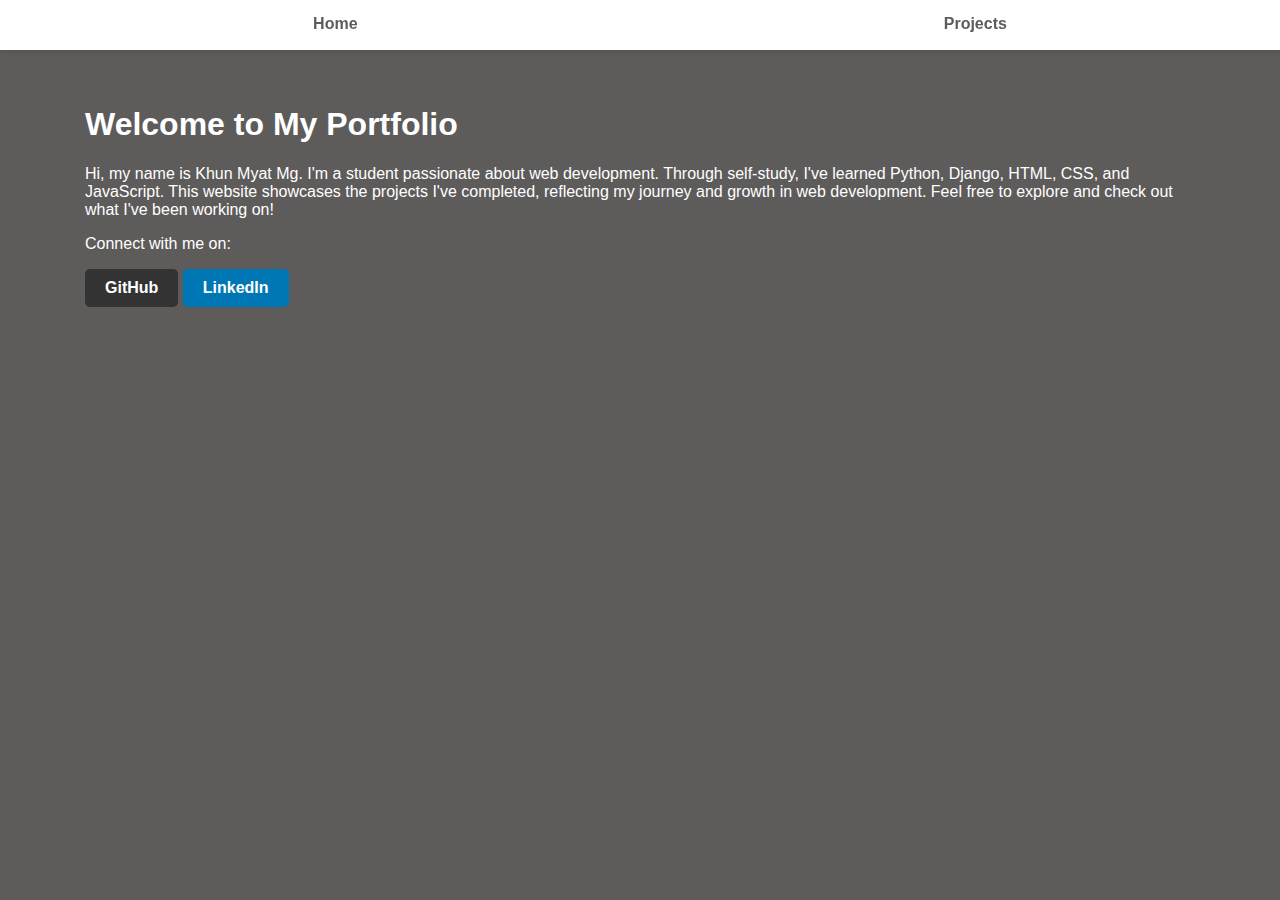
<file: index.html>
<!DOCTYPE html>
<html lang="en">
<head>
    <meta charset="UTF-8">
    <meta name="viewport" content="width=device-width, initial-scale=1.0">
    <title>Home | My Portfolio</title>
    <link rel="stylesheet" href="css/style.css"> <!-- Link to your main stylesheet -->
</head>

<body>

    <header>
        <div class="nav-container">
            <nav>
                <a href="index.html">Home</a>
                <a href="project-list.html">Projects</a>
            </nav>
        </div>
    </header>
    
    <!-- Main Content Section -->
    <main>
        <!-- Welcome Section -->
        <section class="welcome-section">
            <h1>Welcome to My Portfolio</h1>

            <p>Hi, my name is Khun Myat Mg. I'm a student passionate about web development.
                 Through self-study, I've learned Python, Django, 
                 HTML, CSS, and JavaScript. This website showcases 
                 the projects I've completed, reflecting my journey
                  and growth in web development. Feel free to explore
                   and check out what I've been working on!</p>

        </section>
    </main>

    <footer>
        <p>Connect with me on:</p>
        <div class="social-buttons">
            <a href="https://github.com/your-github-username" target="_blank" class="btn github-btn">GitHub</a>
            <a href="https://www.linkedin.com/in/your-linkedin-username" target="_blank" class="btn linkedin-btn">LinkedIn</a>
            <!-- Add more buttons as needed -->
        </div>
    </footer>
    
</body>
</html>
</file>
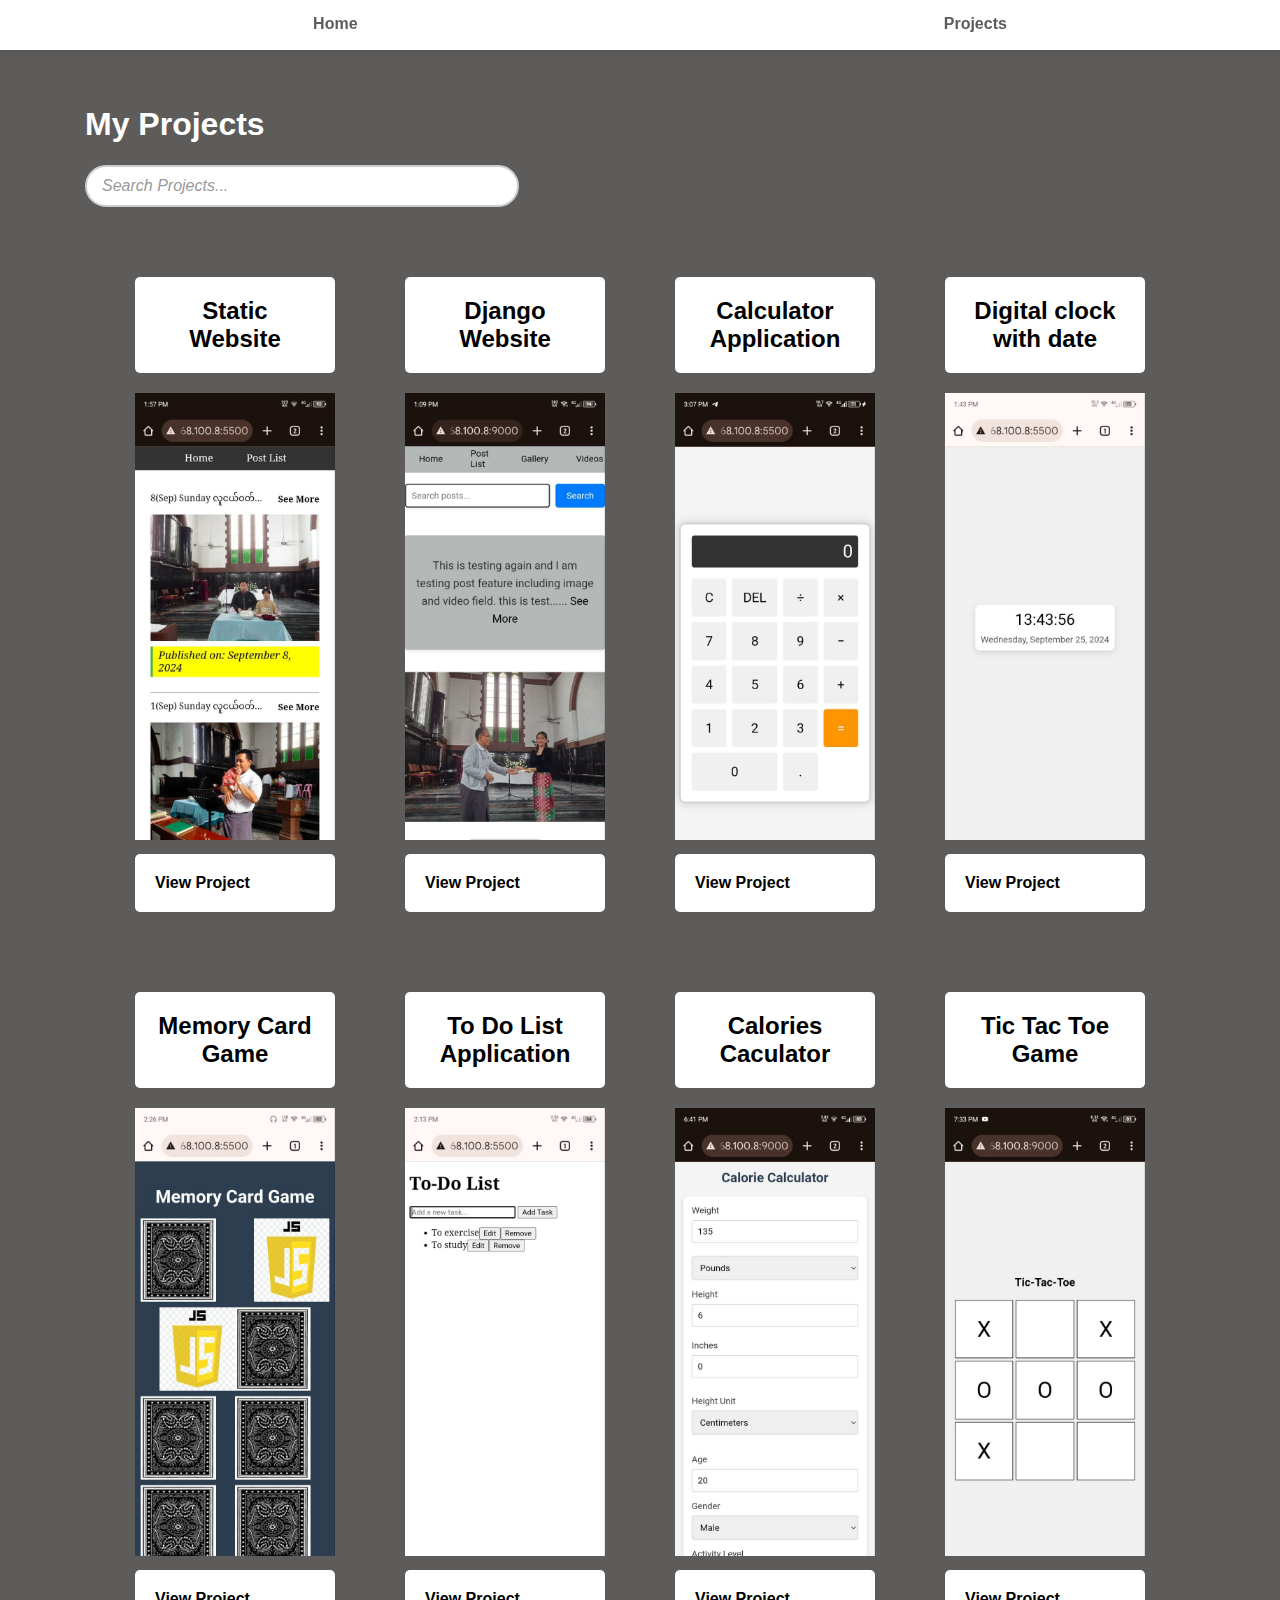
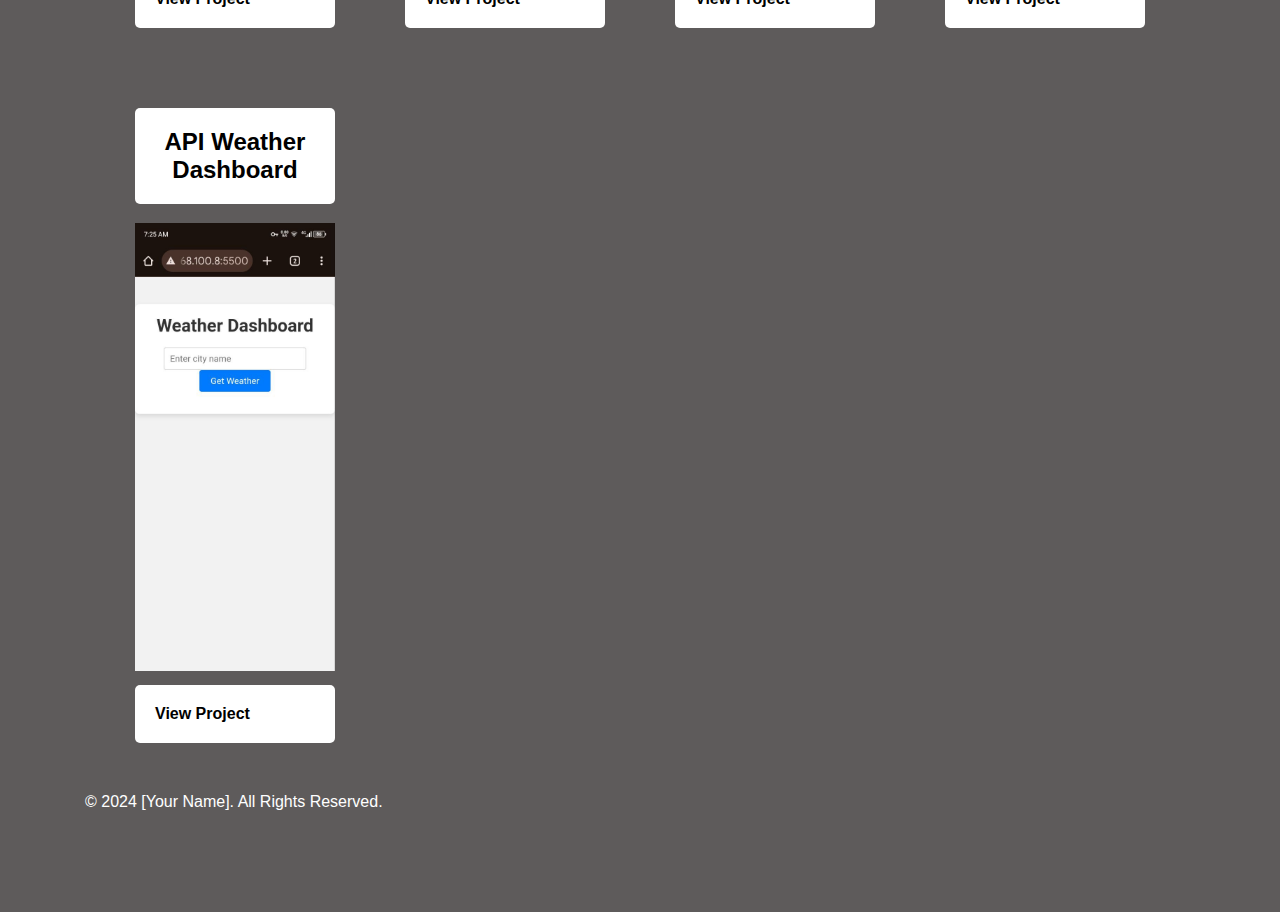
<file: project-list.html>
<!DOCTYPE html>
<html lang="en">
<head>
    <meta charset="UTF-8"> <!-- Character encoding for the document -->
    <meta name="viewport" content="width=device-width, initial-scale=1.0"> <!-- Responsive design settings -->
    <title>Project List | My Portfolio</title> <!-- Page title -->
    <link rel="stylesheet" href="css/style.css"> <!-- Link to your stylesheet -->
</head>
<body>

    <!-- Header Section with Navigation Bar -->
    <header>
        <div class="nav-container">
            <nav>
                <a href="index.html">Home</a> <!-- Link to home page -->
                <a href="project-list.html">Projects</a> <!-- Link to project list page -->
            </nav>
        </div>
    </header>

    <!-- Main Content Section -->
    <main>
        <h1>My Projects</h1> <!-- Page heading -->
        <input type="text" id="searchInput" placeholder="Search Projects..." oninput="searchProjects()"> <!-- Search bar -->

        <div class="projects-container"> <!-- Main container for all projects -->
            <!-- Project items will be dynamically inserted here by JavaScript -->
        </div>
    </main>

    <!-- Footer Section -->
    <footer>
        <p>&copy; 2024 [Your Name]. All Rights Reserved.</p> <!-- Footer copyright -->
    </footer>

    <!-- Add your JavaScript files here -->
    <script src="js/script.js"></script> <!-- Other functionalities -->
    <script src="js/projects.json"></script> <!-- Note: This line may not be necessary, as JSON data is typically fetched via JavaScript -->
</body>
</html>
</file>
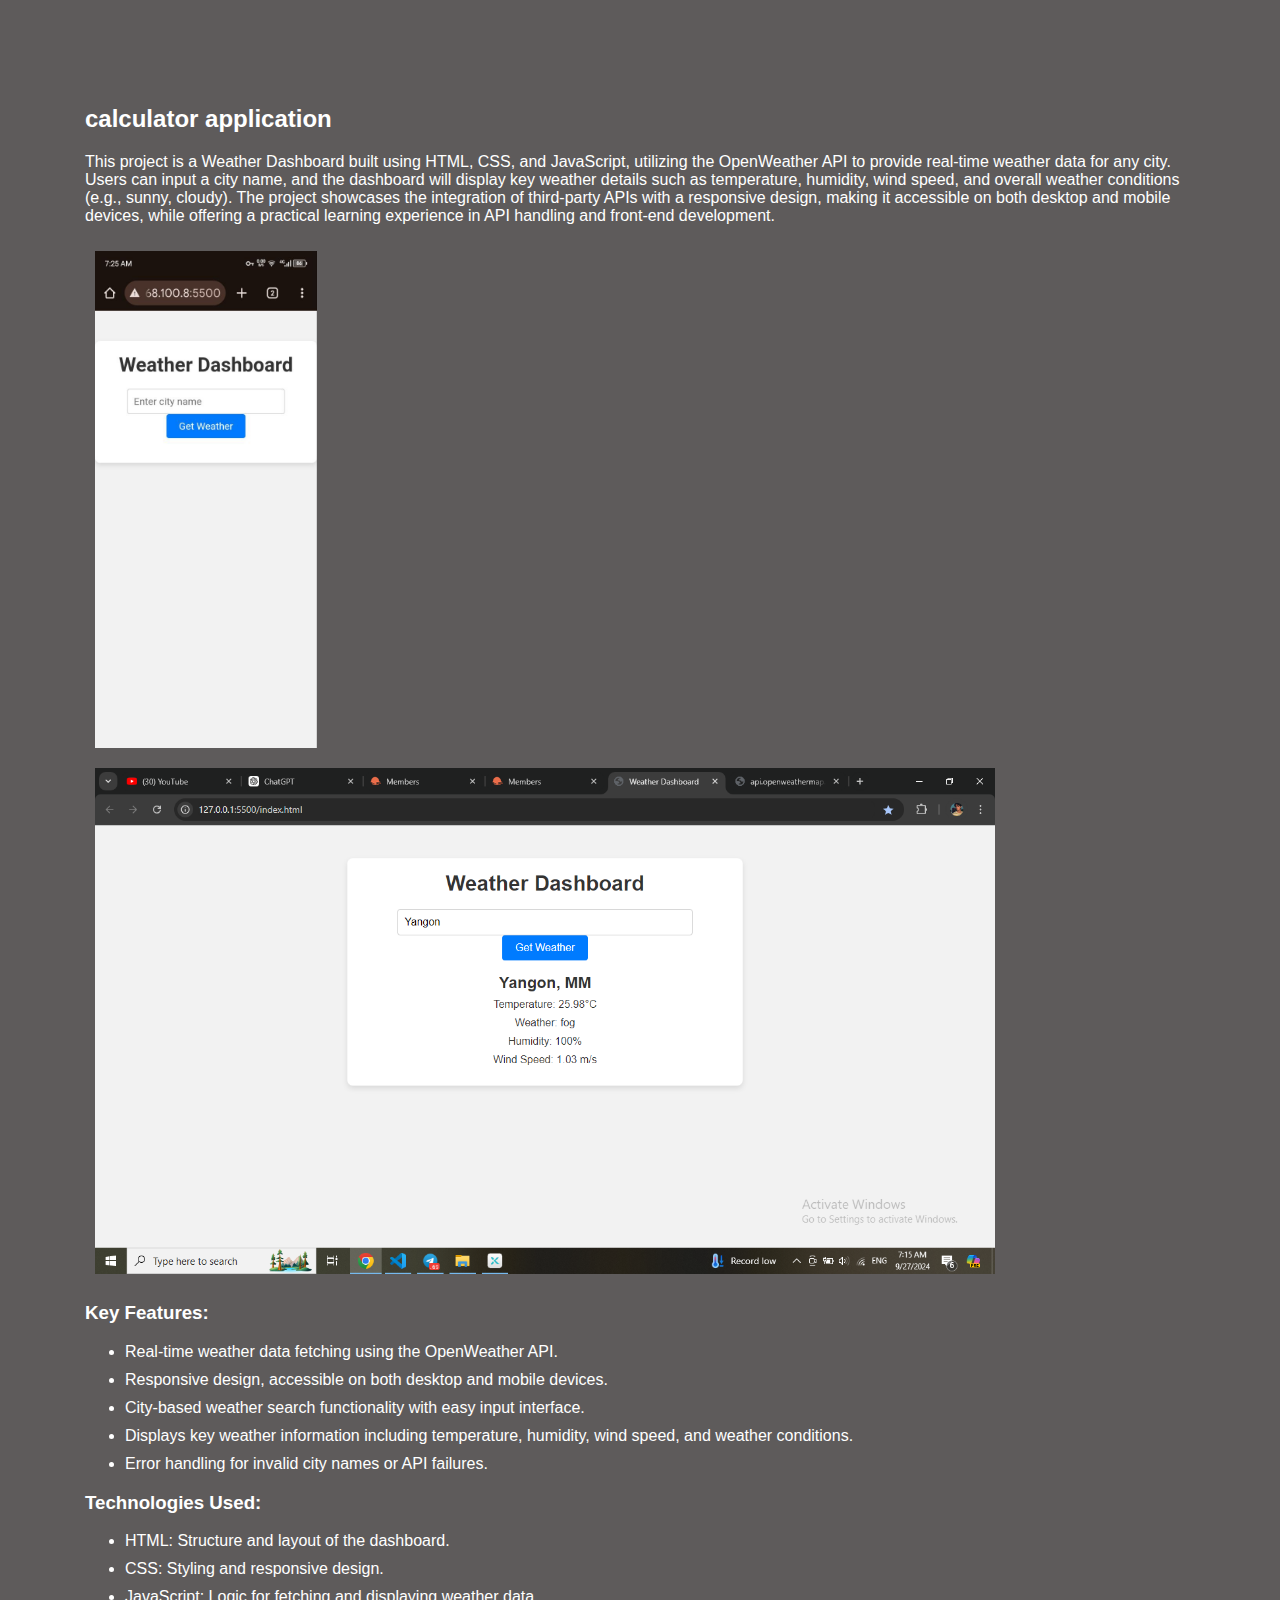
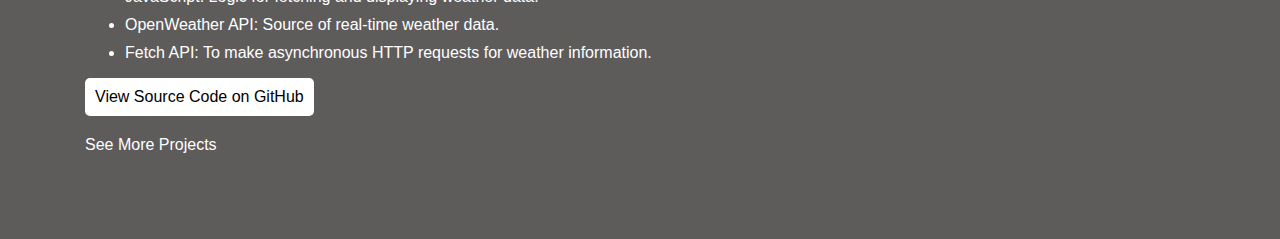
<file: projects/api-weather-dashboard.html>
<!DOCTYPE html>
<html lang="en">
<head>
    <meta charset="UTF-8">
    <meta name="viewport" content="width=device-width, initial-scale=1.0">
    <title>My Portfolio</title>
    <link rel="stylesheet" href="../css/style.css"> <!-- Link to your main stylesheet -->
</head>
<body>

    <div class="project">
        <h2>calculator application</h2>

        <p>This project is a Weather Dashboard built using HTML, CSS, and JavaScript,
             utilizing the OpenWeather API to provide real-time weather data for any city. 
             Users can input a city name, and the dashboard will display key weather
              details such as temperature, humidity, wind speed, and overall weather 
              conditions (e.g., sunny, cloudy). The project showcases the integration 
              of third-party APIs with a responsive design, making it accessible on both 
              desktop and mobile devices, while offering a practical learning experience 
              in API handling and front-end development.
        </p>
        
        
        <div class="project-screenshot">
            <img src="../images/api weather dashboard mobile view.jpg" alt="API Weather Dashboard">
            <img src="../images/api weather dashboard desktop view.png" alt="API Weather Dashboard" style="width: 900px;">
        </div>

        <h3>Key Features:</h3>
        <ul>
            <li>Real-time weather data fetching using the OpenWeather API.</li>
            <li>Responsive design, accessible on both desktop and mobile devices.</li>
            <li>City-based weather search functionality with easy input interface.</li>
            <li>Displays key weather information including temperature, humidity, wind speed, and weather conditions.</li>
            <li>Error handling for invalid city names or API failures.</li>
        </ul>
        

        <h3>Technologies Used:</h3>
        <ul>
            <li>HTML: Structure and layout of the dashboard.</li>
            <li>CSS: Styling and responsive design.</li>
            <li>JavaScript: Logic for fetching and displaying weather data.</li>
            <li>OpenWeather API: Source of real-time weather data.</li>
            <li>Fetch API: To make asynchronous HTTP requests for weather information.</li>
        </ul>
        

        <div class="github-button">
            <a href="https://github.com/KhunMyatlevy/Weather-Dashboard" target="_blank">View Source Code on GitHub</a>
        </div>        
        <a href="../project-list.html">See More Projects</a>
    </div>

</body>
</html>
</file>
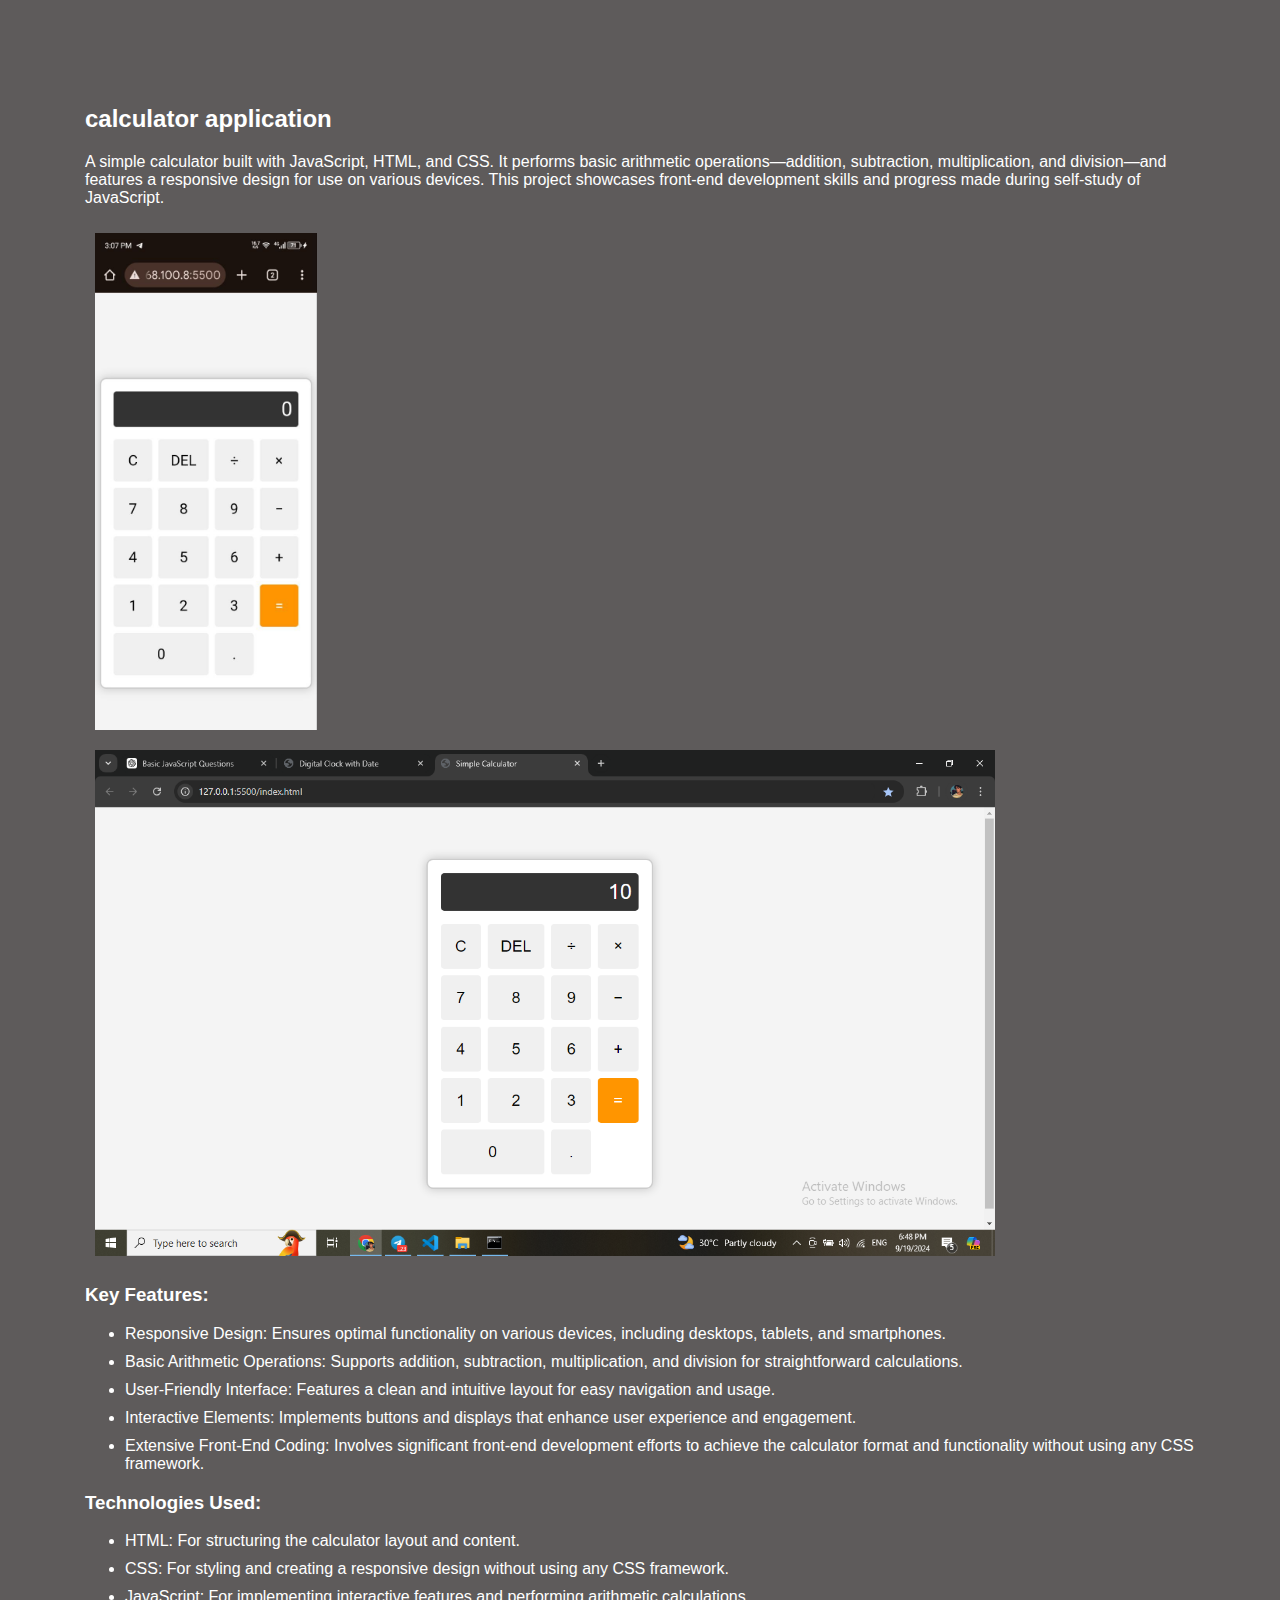
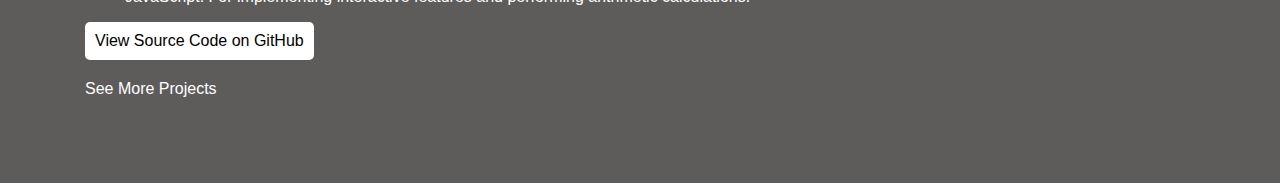
<file: projects/caculator-application.html>
<!DOCTYPE html>
<html lang="en">
<head>
    <meta charset="UTF-8">
    <meta name="viewport" content="width=device-width, initial-scale=1.0">
    <title>My Portfolio</title>
    <link rel="stylesheet" href="../css/style.css"> <!-- Link to your main stylesheet -->
</head>
<body>

    <div class="project">
        <h2>calculator application</h2>

        <p>A simple calculator built with JavaScript, HTML, 
            and CSS. It performs basic arithmetic operations—addition, 
            subtraction, multiplication, and division—and features a 
            responsive design for use on various devices. This project
             showcases front-end development skills and progress made
              during self-study of JavaScript.
        </p>
        
        
        <div class="project-screenshot">
            <img src="../images/caculator mobile view.jpg" alt="Card Flipping Game Demo">
            <img src="../images/Caculator desktop view.png" alt="Card Flipping Game Demo" style="width: 900px;">
        </div>

        <h3>Key Features:</h3>
        <ul>
            <li>Responsive Design: Ensures optimal functionality on various devices,
                 including desktops, tablets, and smartphones.</li>
            <li>Basic Arithmetic Operations: Supports addition,
                 subtraction, multiplication, and division for straightforward calculations.</li>
            <li>User-Friendly Interface: Features a clean and intuitive layout for easy navigation and usage.</li>
            <li>Interactive Elements: Implements buttons and displays that enhance user experience and engagement.</li>
            <li>Extensive Front-End Coding: Involves significant front-end development efforts to achieve the 
                calculator format and functionality without using any CSS framework.</li>
        </ul>

        <h3>Technologies Used:</h3>
        <ul>
            <li>HTML: For structuring the calculator layout and content.</li>
            <li>CSS: For styling and creating a responsive design without using any CSS framework.</li>
            <li>JavaScript: For implementing interactive features and performing arithmetic calculations.</li>
        </ul>

        <div class="github-button">
            <a href="https://github.com/KhunMyatlevy/Caculator" target="_blank">View Source Code on GitHub</a>
        </div>        
        <a href="../project-list.html">See More Projects</a>
    </div>

</body>
</html>
</file>
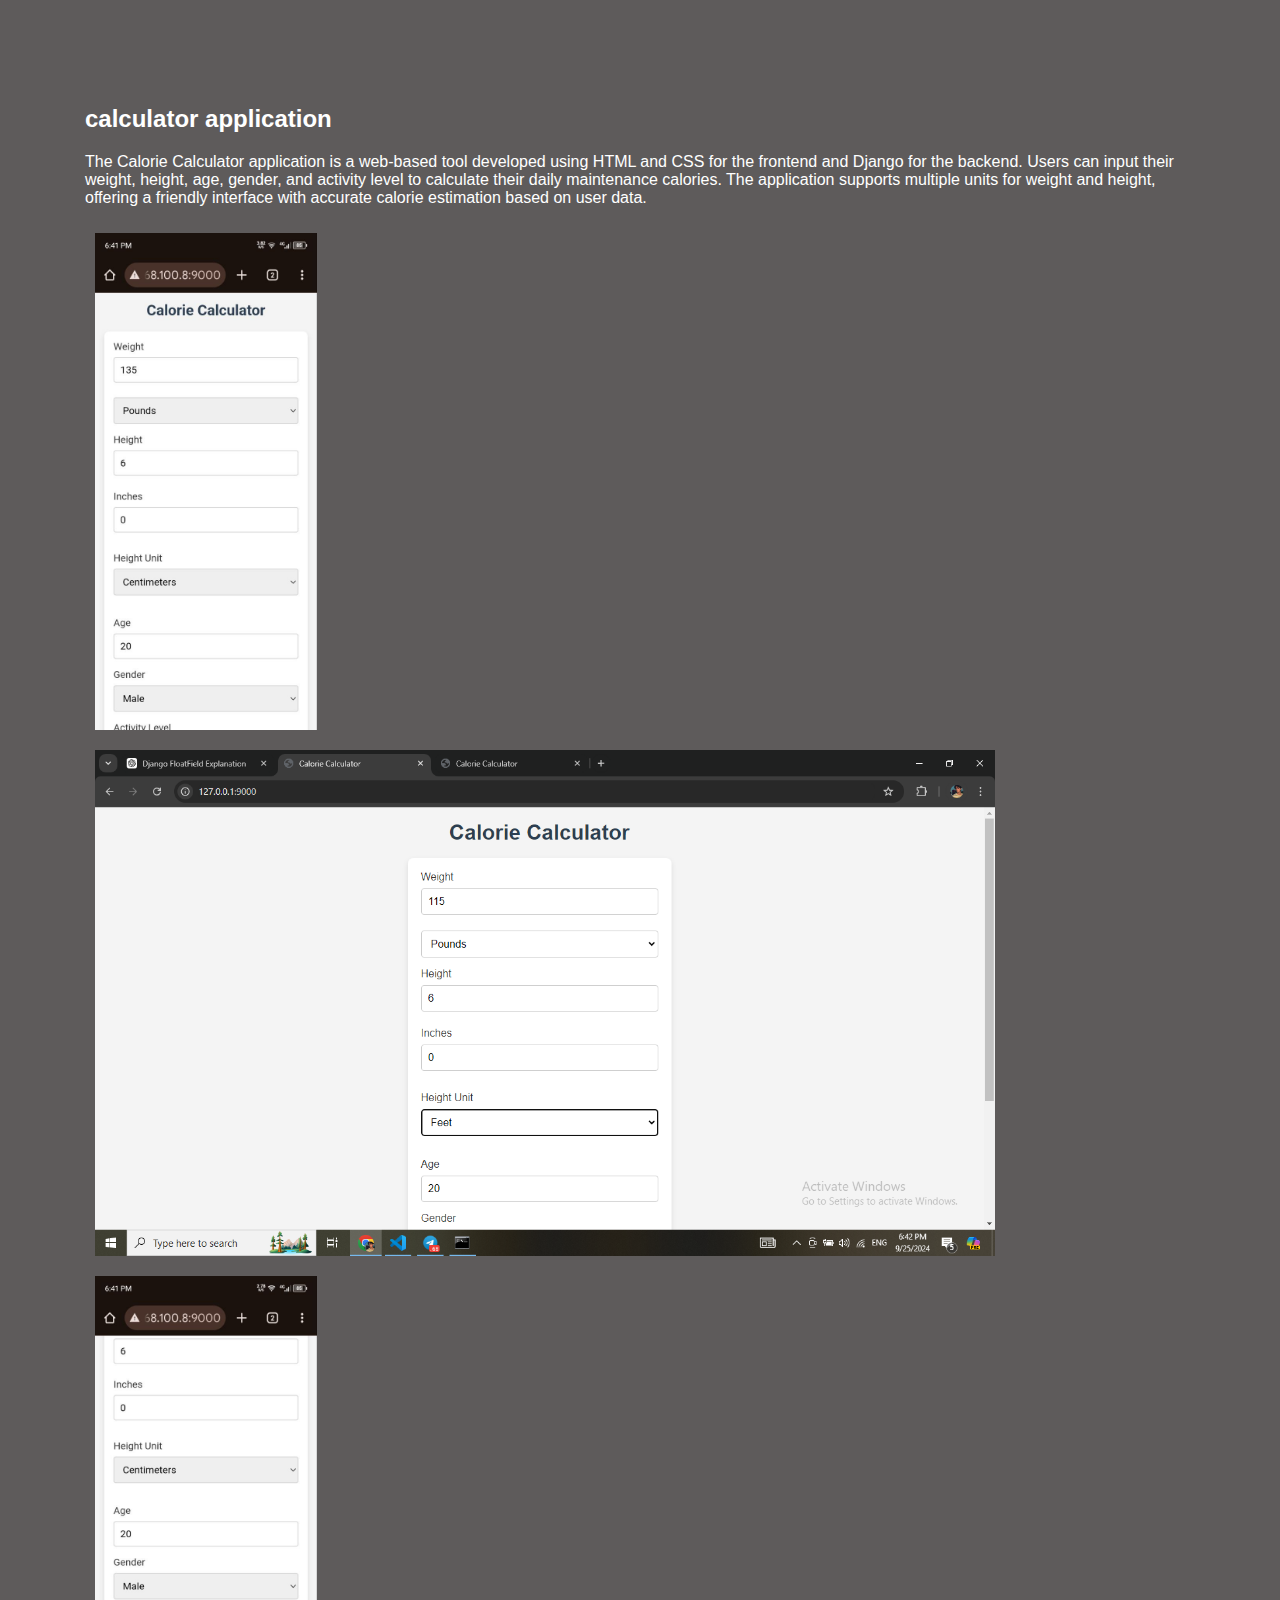
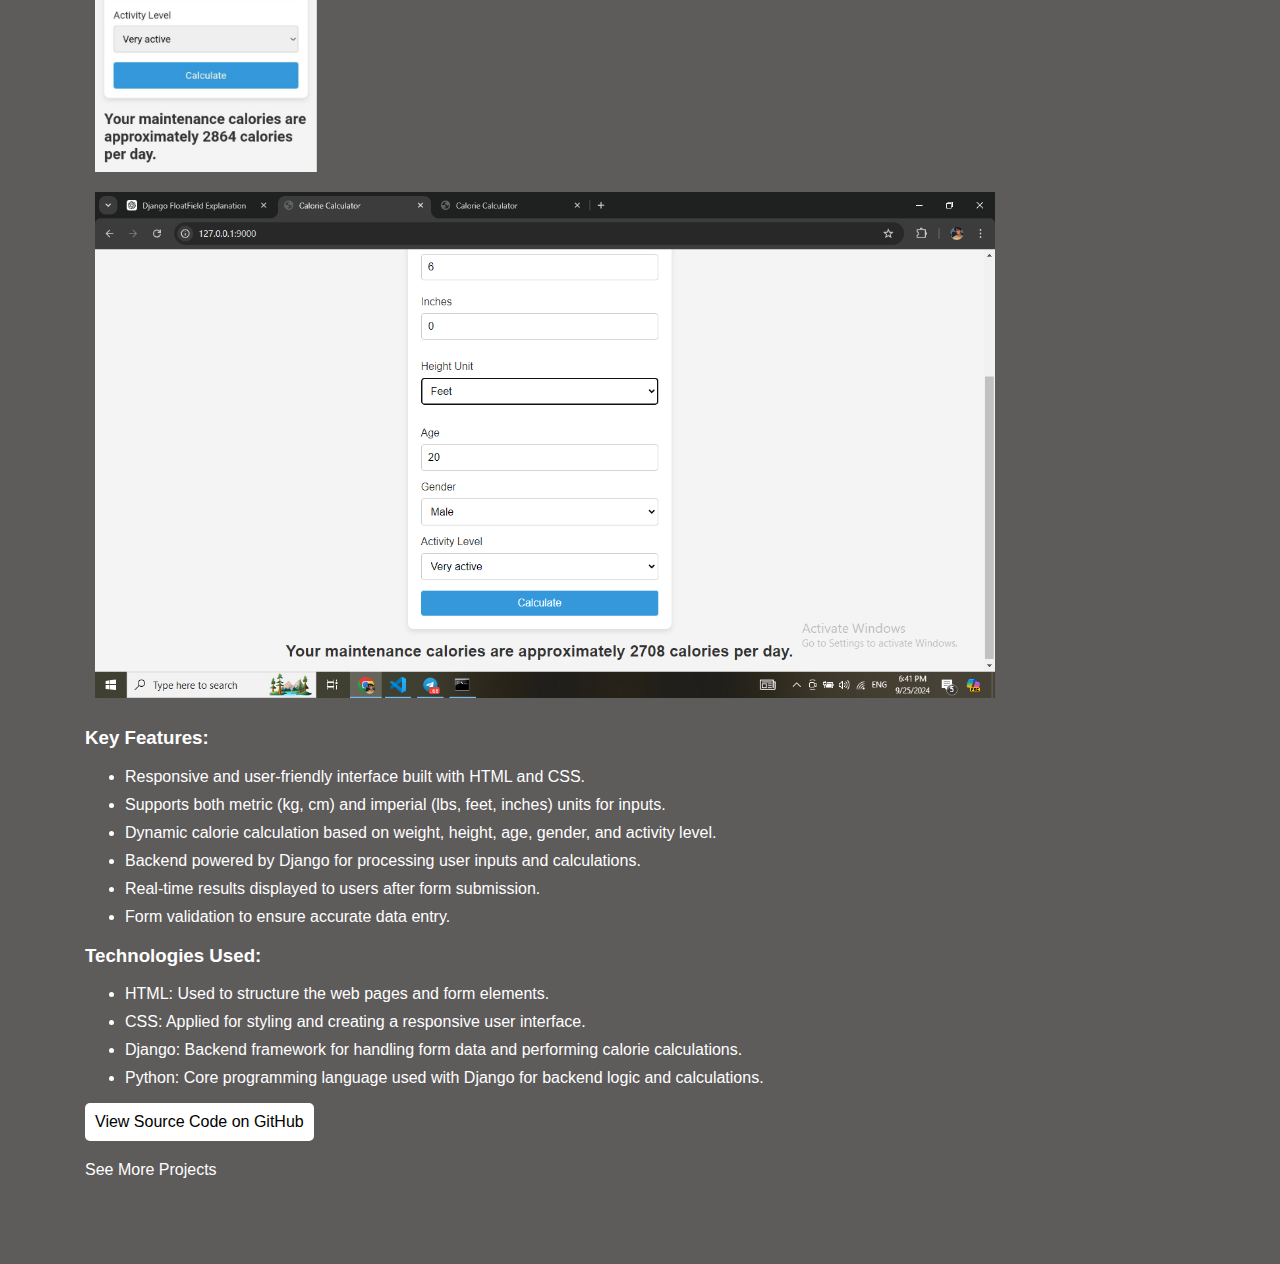
<file: projects/calories-caculator.html>
<!DOCTYPE html>
<html lang="en">
<head>
    <meta charset="UTF-8">
    <meta name="viewport" content="width=device-width, initial-scale=1.0">
    <title>My Portfolio</title>
    <link rel="stylesheet" href="../css/style.css"> <!-- Link to your main stylesheet -->
</head>
<body>

    <div class="project">
        <h2>calculator application</h2>
        <p>The Calorie Calculator application is a web-based tool developed using HTML and CSS
            for the frontend and Django for the backend. Users can input their weight, height, 
            age, gender, and activity level to calculate their daily maintenance calories.
            The application supports multiple units for weight and height, offering a 
            friendly interface with accurate calorie estimation based on user data.
        </p>
        
        
        <div class="project-screenshot">
            <img src="../images/calories caculator mobile view 1.jpg" alt="Calories Caculator application">
            <img src="../images/calories caculator desktop view 1.png" alt="Calories Caculator application" style="width: 900px;">
            <img src="../images/calories caculator mobile view 2.jpg" alt="Calories Caculator application">
            <img src="../images/calories caculator desktop view 2.png" alt="Calories Caculator application" style="width: 900px;">
        </div>

        <h3>Key Features:</h3>
        <ul>
            <li>Responsive and user-friendly interface built with HTML and CSS.</li>
            <li>Supports both metric (kg, cm) and imperial (lbs, feet, inches) units for inputs.</li>
            <li>Dynamic calorie calculation based on weight, height, age, gender, and activity level.</li>
            <li>Backend powered by Django for processing user inputs and calculations.</li>
            <li>Real-time results displayed to users after form submission.</li>
            <li>Form validation to ensure accurate data entry.</li>
        </ul>
        
        <h3>Technologies Used:</h3>
        <ul>
            <li>HTML: Used to structure the web pages and form elements.</li>
            <li>CSS: Applied for styling and creating a responsive user interface.</li>
            <li>Django: Backend framework for handling form data and performing calorie calculations.</li>
            <li>Python: Core programming language used with Django for backend logic and calculations.</li>
        </ul>        

        <div class="github-button">
            <a href="https://github.com/KhunMyatlevy/calories-calculator-application" target="_blank">View Source Code on GitHub</a>
        </div>        
        <a href="../project-list.html">See More Projects</a>
    </div>

</body>
</html>
</file>
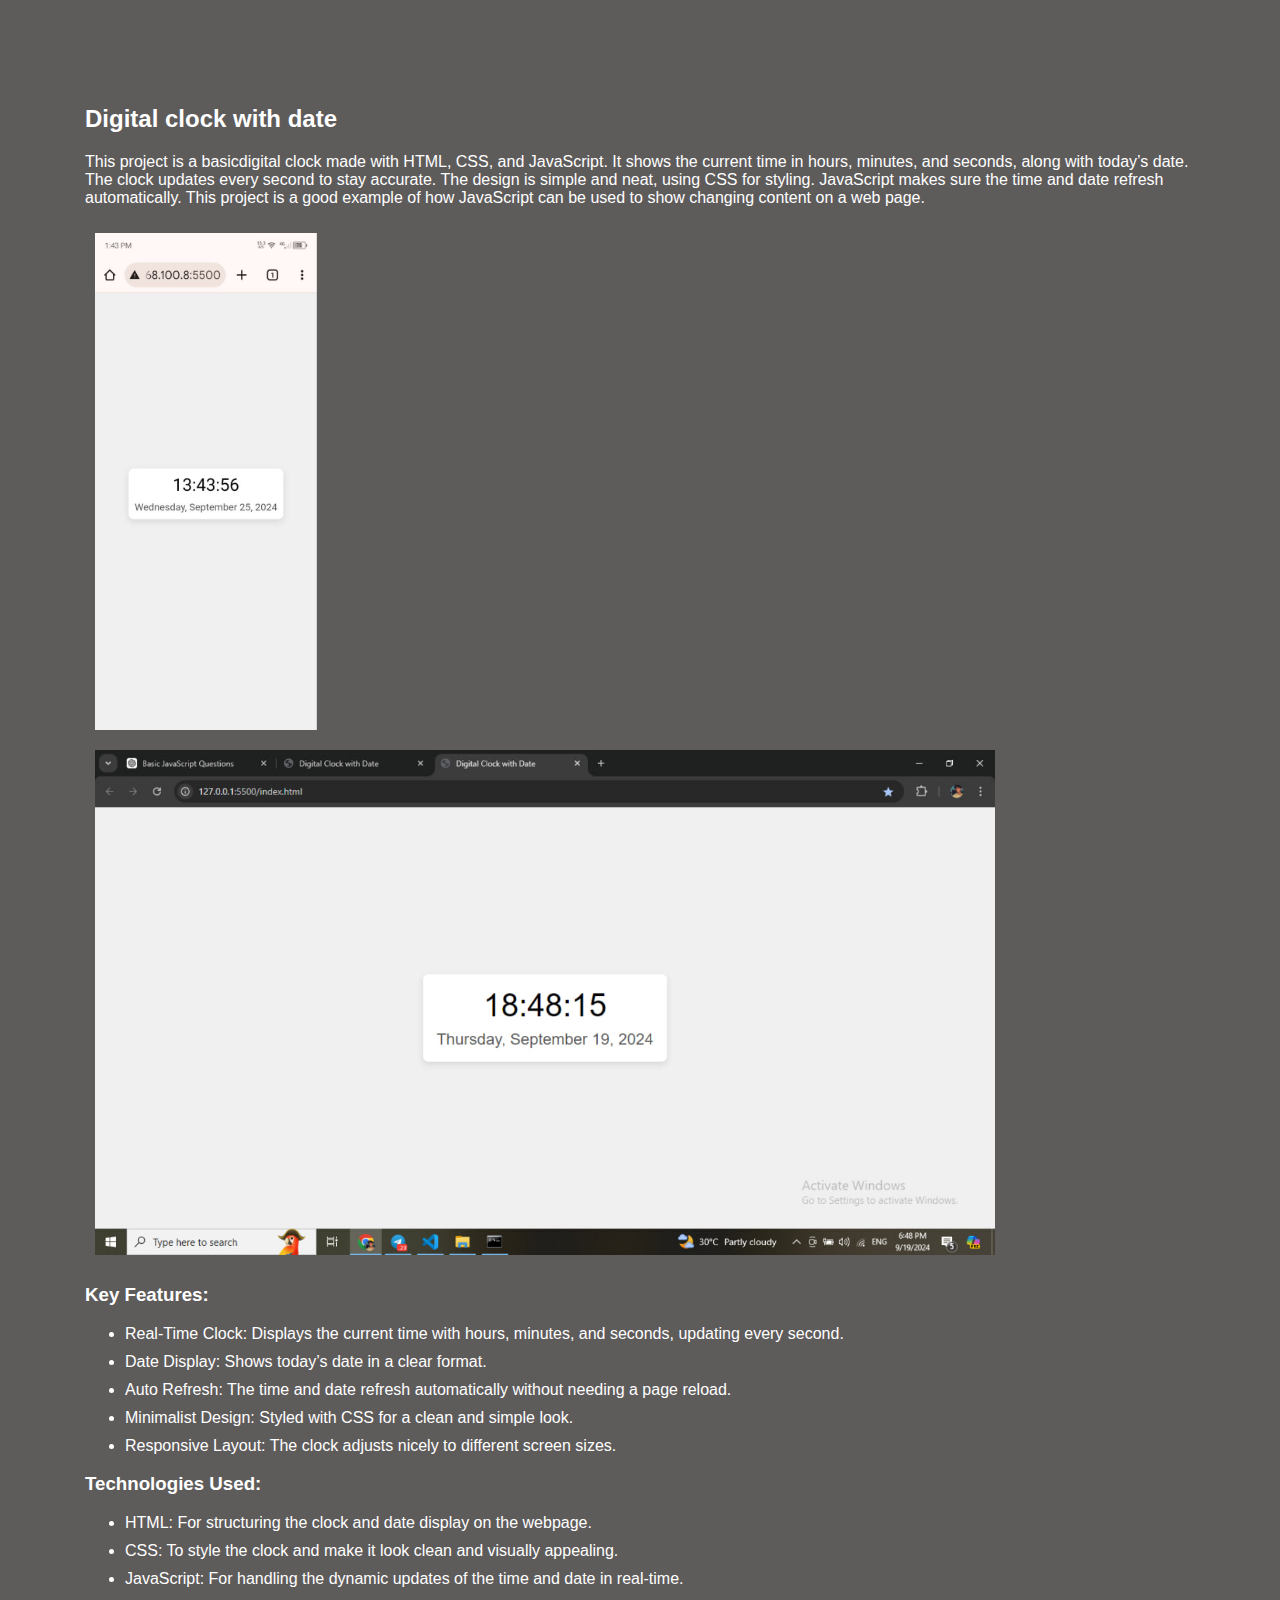
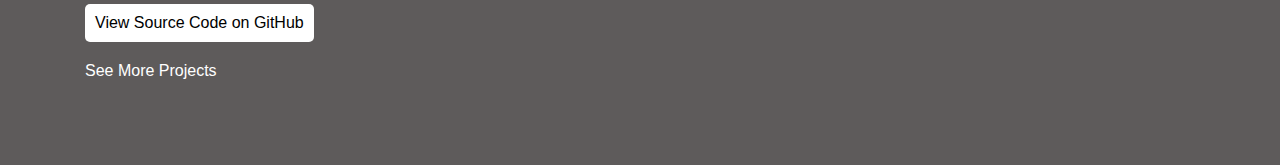
<file: projects/Digital-cloock-with-date.html>
<!DOCTYPE html>
<html lang="en">
<head>
    <meta charset="UTF-8">
    <meta name="viewport" content="width=device-width, initial-scale=1.0">
    <title>My Portfolio</title>
    <link rel="stylesheet" href="../css/style.css"> <!-- Link to your main stylesheet -->
</head>
<body>

    <div class="project">
        <h2>Digital clock with date</h2>
        <p>This project is a basicdigital clock made with HTML, CSS, and JavaScript. 
            It shows the current time in hours, minutes, and seconds, along with 
            today’s date. The clock updates every second to stay accurate. The design
             is simple and neat, using CSS for styling. JavaScript makes sure the time
              and date refresh automatically. This project is a good example of how 
              JavaScript can be used to show changing content on a web page.
        </p>
        
        
        <div class="project-screenshot">
            <img src="../images/Digital clock with date mobile view.jpg" alt="Digital clock with date">
            <img src="../images/Digital clock with date desktop view.jpg" alt="Digital clock with date" style="width: 900px;">
        </div>

        <h3>Key Features:</h3>
        <ul>
            <li>Real-Time Clock: Displays the current time with hours, minutes, and seconds, 
                updating every second.</li>
            <li>Date Display: Shows today’s date in a clear format.</li>
            <li>Auto Refresh: The time and date refresh automatically without needing a page reload.</li>
            <li>Minimalist Design: Styled with CSS for a clean and simple look.</li>
            <li>Responsive Layout: The clock adjusts nicely to different screen sizes.</li>
        </ul>

        <h3>Technologies Used:</h3>
        <ul>
            <li>HTML: For structuring the clock and date display on the webpage.</li>
            <li>CSS: To style the clock and make it look clean and visually appealing.</li>
            <li>JavaScript: For handling the dynamic updates of the time and date in real-time.</li>
        </ul>

        <div class="github-button">
            <a href="https://github.com/KhunMyatlevy/Digitial-clock" target="_blank">View Source Code on GitHub</a>
        </div>        
        <a href="../project-list.html">See More Projects</a>
    </div>

</body>
</html>
</file>
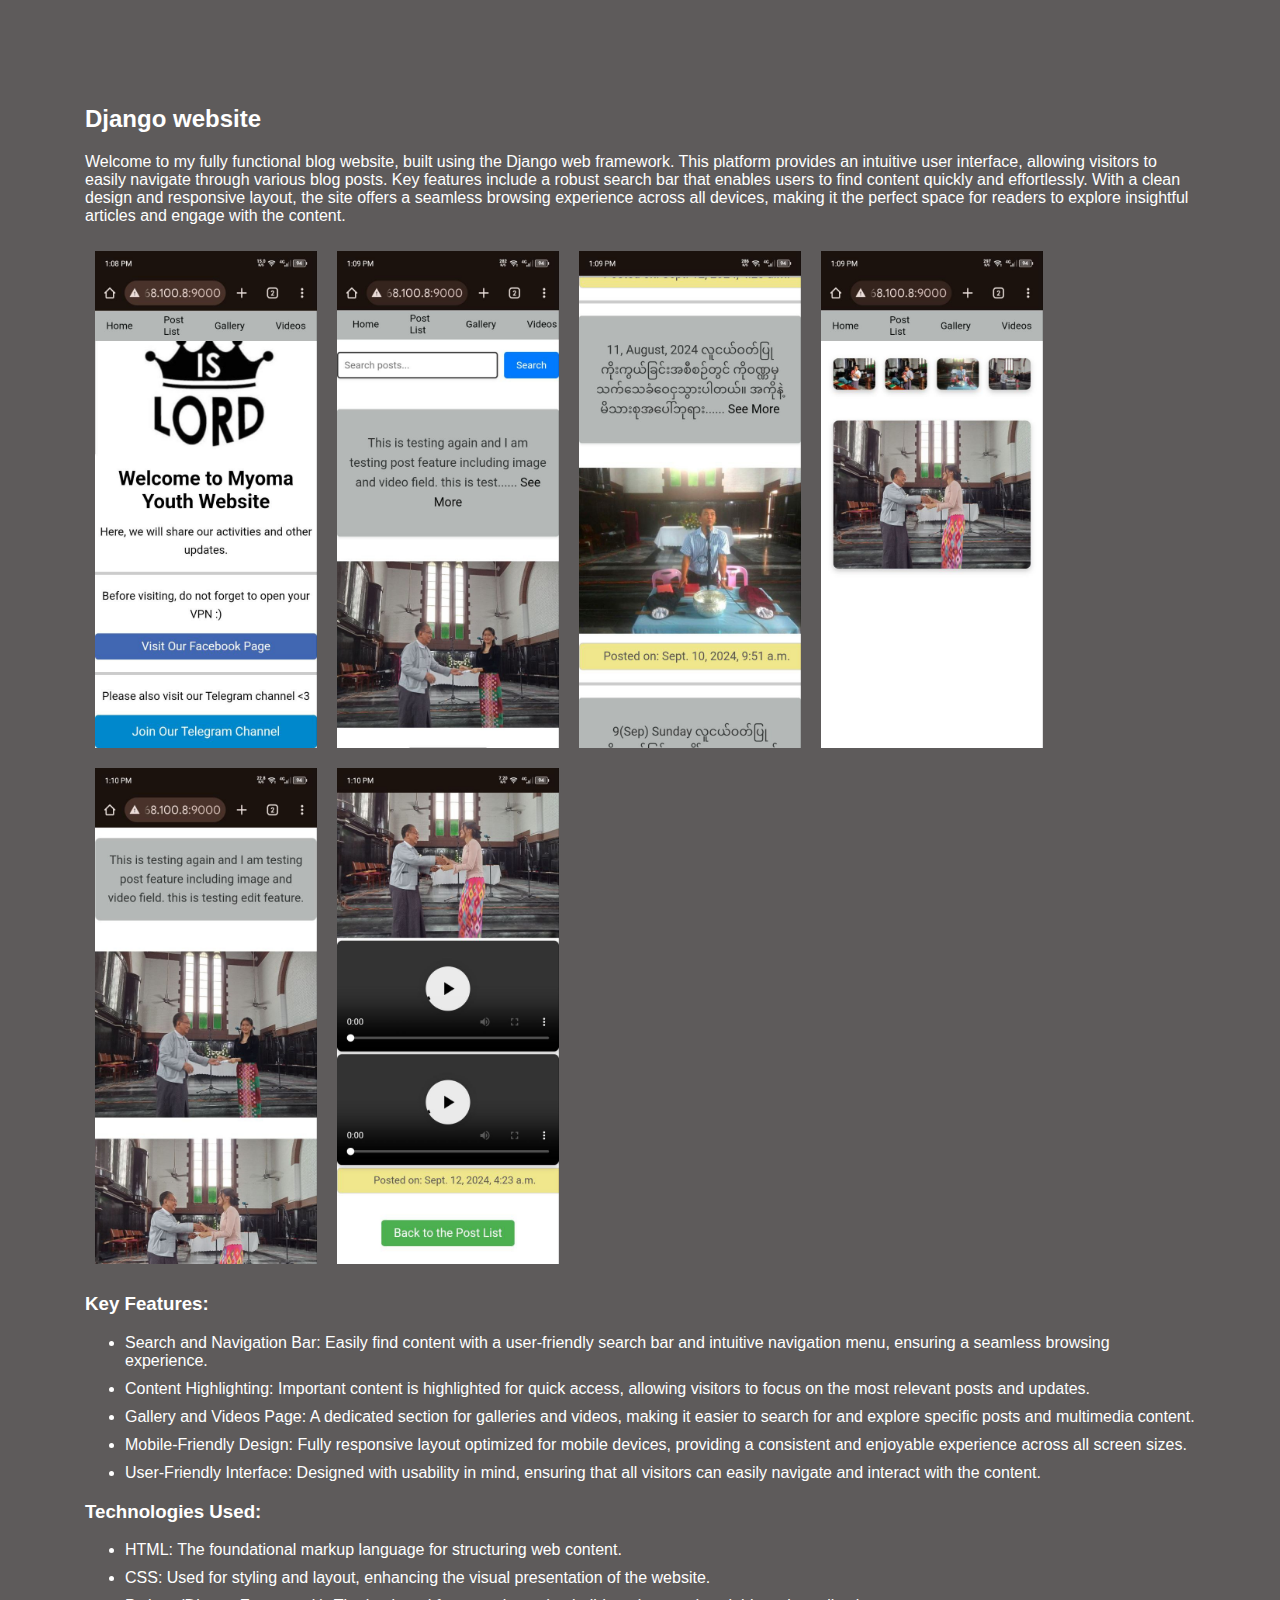
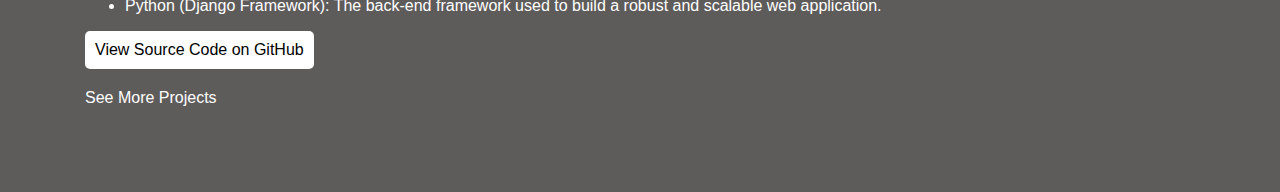
<file: projects/django-website.html>
<!DOCTYPE html>
<html lang="en">
<head>
    <meta charset="UTF-8">
    <meta name="viewport" content="width=device-width, initial-scale=1.0">
    <title>My Portfolio</title>
    <link rel="stylesheet" href="../css/style.css"> <!-- Link to your main stylesheet -->
</head>
<body>

    <div class="project">
        <h2>Django website</h2>
        <p>Welcome to my fully functional blog website, 
            built using the Django web framework. This 
            platform provides an intuitive user interface, 
            allowing visitors to easily navigate through 
            various blog posts. Key features include a
             robust search bar that enables users to 
             find content quickly and effortlessly.
              With a clean design and responsive layout, 
              the site offers a seamless browsing experience 
              across all devices, making it the perfect space
               for readers to explore insightful articles and engage with the content.
        </p>
        
        
        <div class="project-screenshot">
            <img src="../images/photo_2024-09-20_13-12-45.jpg" alt="Card Flipping Game Demo">
            <img src="../images/photo_2024-09-20_13-11-33.jpg" alt="Card Flipping Game Demo">
            <img src="../images/photo_2024-09-20_13-11-35.jpg" alt="Card Flipping Game Demo">
            <img src="../images/photo_2024-09-20_13-11-38.jpg" alt="Card Flipping Game Demo">
            <img src="../images/photo_2024-09-20_13-11-43.jpg" alt="Card Flipping Game Demo">
            <img src="../images/photo_2024-09-20_13-11-45.jpg" alt="Card Flipping Game Demo">
        </div>

        <h3>Key Features:</h3>
        <ul>
            <li>Search and Navigation Bar: Easily find content with a user-friendly search bar
                 and intuitive navigation menu, ensuring a seamless browsing experience.</li>
            <li>Content Highlighting: Important content is highlighted for quick access,
                 allowing visitors to focus on the most relevant posts and updates.</li>
            <li>Gallery and Videos Page: A dedicated section for galleries and videos,
                 making it easier to search for and explore specific posts and multimedia content.</li>
            <li>Mobile-Friendly Design: Fully responsive layout optimized for mobile devices,
                 providing a consistent and enjoyable experience across all screen sizes.</li>
            <li>User-Friendly Interface: Designed with usability in mind, ensuring that all
                 visitors can easily navigate and interact with the content.</li>
        </ul>

        <h3>Technologies Used:</h3>
        <ul>
            <li>HTML: The foundational markup language for structuring web content.</li>
            <li>CSS: Used for styling and layout, enhancing the visual presentation of the website.</li>
            <li>Python (Django Framework): The back-end framework used to build a robust and scalable web application.</li>
        </ul>

        <div class="github-button">
            <a href="https://github.com/KhunMyatlevy/Website" target="_blank">View Source Code on GitHub</a>
        </div>        
        <a href="../project-list.html">See More Projects</a>
    </div>

</body>
</html>
</file>
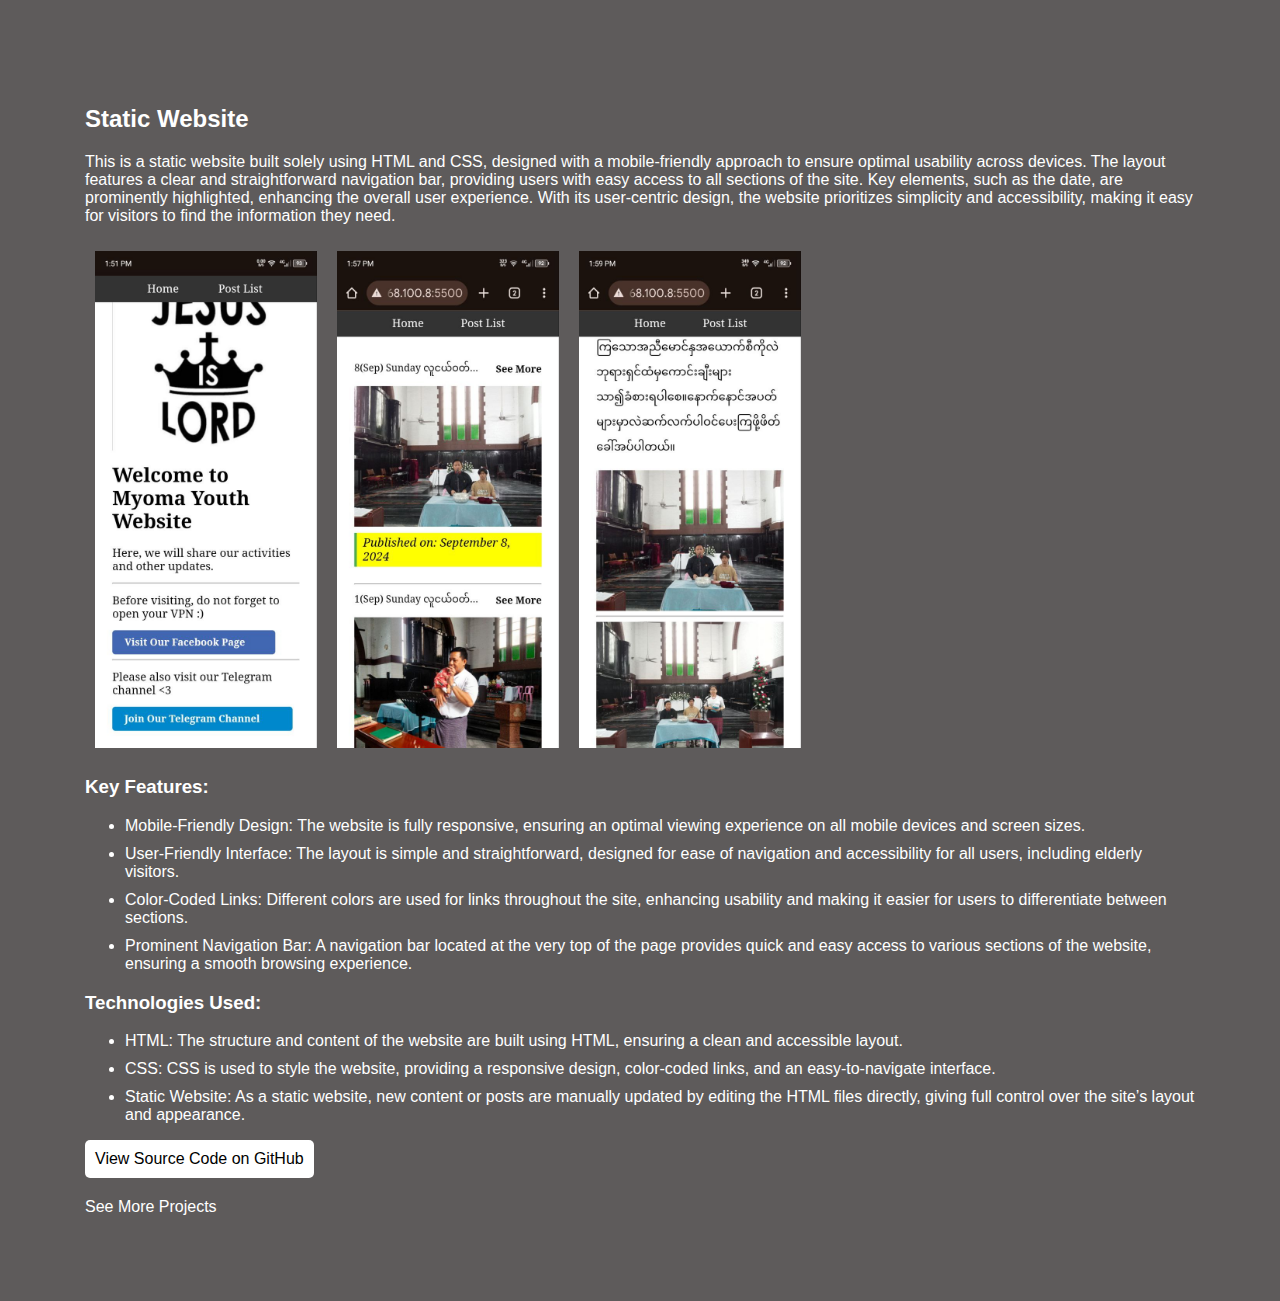
<file: projects/html-and-css-website.html>
<!DOCTYPE html>
<html lang="en">
<head>
    <meta charset="UTF-8">
    <meta name="viewport" content="width=device-width, initial-scale=1.0">
    <title>My Portfolio</title>
    <link rel="stylesheet" href="../css/style.css"> <!-- Link to your main stylesheet -->
</head>
<body>

    <div class="project">
        <h2>Static Website</h2>
        <p>This is a static website built solely using HTML and CSS, designed with a mobile-friendly 
            approach to ensure optimal usability across devices. The layout features a clear and 
            straightforward navigation bar, providing users with easy access to all sections of
             the site. Key elements, such as the date, are prominently highlighted, enhancing 
             the overall user experience. With its user-centric design, the website prioritizes 
             simplicity and accessibility, making it easy for visitors to find the information they need.</p>
        
        
        <div class="project-screenshot">
            <img src="../images/photo_2024-09-20_14-00-45.jpg" alt="Card Flipping Game Demo">
            <img src="../images/photo_2024-09-20_14-00-53.jpg" alt="Card Flipping Game Demo">
            <img src="../images/photo_2024-09-20_14-00-58.jpg" alt="Card Flipping Game Demo">
        </div>

        <h3>Key Features:</h3>
        <ul>
            <li>Mobile-Friendly Design: The website is fully responsive,
                 ensuring an optimal viewing experience on all mobile devices and screen sizes.</li>

            <li>User-Friendly Interface: The layout is simple and straightforward,
                 designed for ease of navigation and accessibility for all users, including elderly visitors.</li>

            <li>Color-Coded Links: Different colors are used for links throughout the site,
                 enhancing usability and making it easier for users to differentiate between sections.</li>

            <li>Prominent Navigation Bar: A navigation bar located at the
                 very top of the page provides quick and easy access to various
                  sections of the website, ensuring a smooth browsing experience.</li>
        </ul>

        <h3>Technologies Used:</h3>
        <ul>
            <li>HTML: The structure and content of the website are built using HTML,
                 ensuring a clean and accessible layout.</li>

            <li>CSS: CSS is used to style the website, providing
                 a responsive design, color-coded links, and an easy-to-navigate interface.</li>

            <li>Static Website: As a static website, new content or posts are manually
                 updated by editing the HTML files directly, giving full control over the site’s layout and appearance.</li>
        </ul>

        <div class="github-button">
            <a href="https://github.com/KhunMyatlevy/myoma-youth" target="_blank">View Source Code on GitHub</a>
        </div>        
        <a href="../project-list.html">See More Projects</a>
    </div>

</body>
</html>
</file>
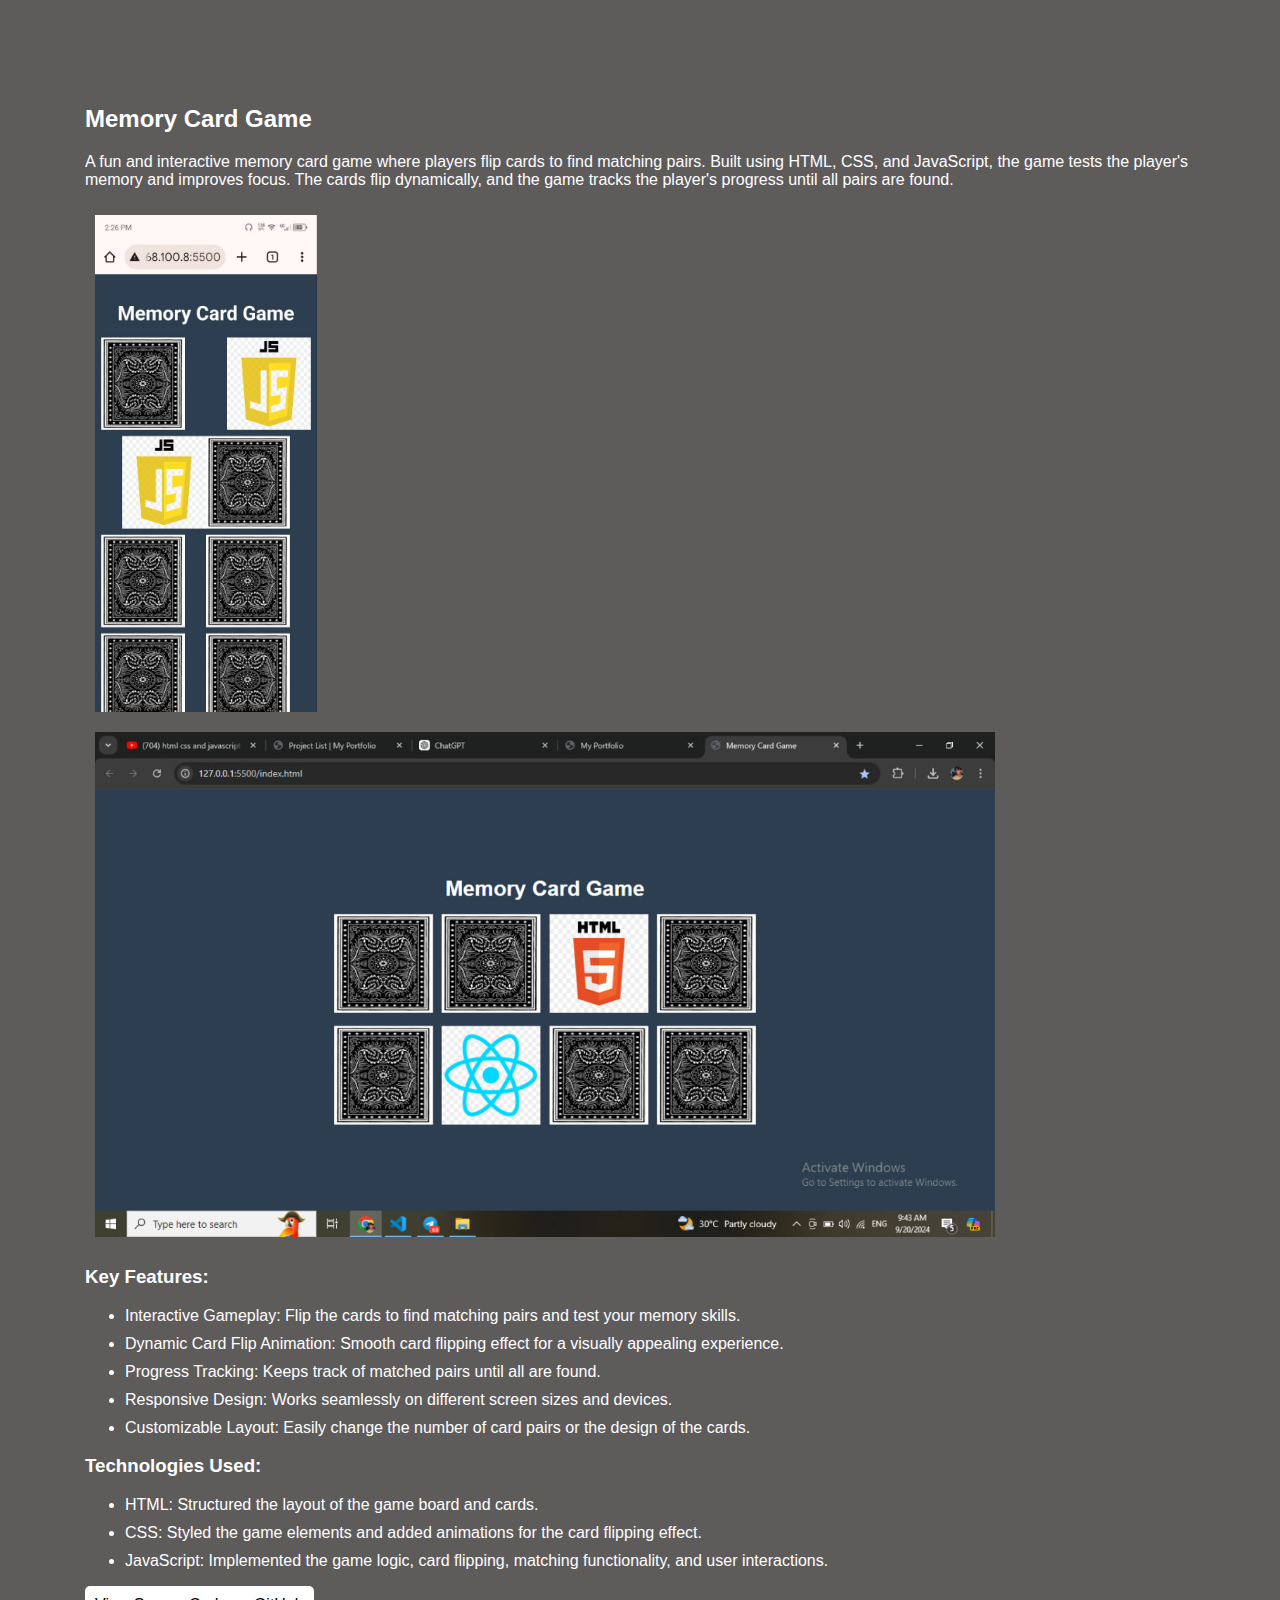
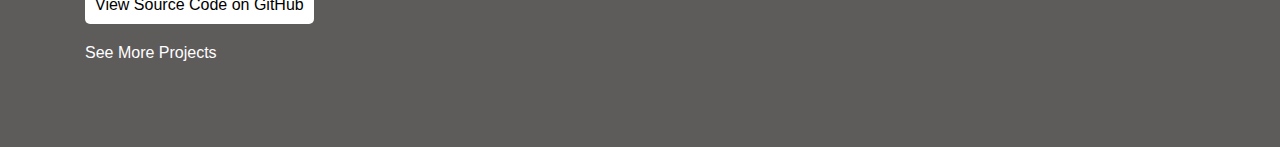
<file: projects/memory-card-game.html>
<!DOCTYPE html>
<html lang="en">
<head>
    <meta charset="UTF-8">
    <meta name="viewport" content="width=device-width, initial-scale=1.0">
    <title>My Portfolio</title>
    <link rel="stylesheet" href="../css/style.css"> <!-- Link to your main stylesheet -->
</head>
<body>

    <div class="project">
        <h2>Memory Card Game</h2>
        <p>A fun and interactive memory card game where players flip cards to find matching pairs.
             Built using HTML, CSS, and JavaScript, the game tests the player's memory and improves
             focus. The cards flip dynamically, and the game tracks the player's progress until all 
             pairs are found.
        </p>
        
        
        <div class="project-screenshot">
            <img src="../images/memory card game mobile view.jpg" alt="Memory Card Game">
            <img src="../images/memory card game desktop view.jpg" alt="Memory Card Game" style="width: 900px;">
        </div>

        <h3>Key Features:</h3>
        <ul>
            <li>Interactive Gameplay: Flip the cards to find matching pairs and test your memory skills.</li>
            <li>Dynamic Card Flip Animation: Smooth card flipping effect for a visually appealing experience.</li>
            <li>Progress Tracking: Keeps track of matched pairs until all are found.</li>
            <li>Responsive Design: Works seamlessly on different screen sizes and devices.</li>
            <li>Customizable Layout: Easily change the number of card pairs or the design of the cards.</li>
        </ul>

        <h3>Technologies Used:</h3>
        <ul>
            <li>HTML: Structured the layout of the game board and cards.</li>
            <li>CSS: Styled the game elements and added animations for the card flipping effect.</li>
            <li>JavaScript: Implemented the game logic, card flipping, matching functionality, and user interactions.</li>
        </ul>

        <div class="github-button">
            <a href="https://github.com/KhunMyatlevy/Memory-card-game" target="_blank">View Source Code on GitHub</a>
        </div>        
        <a href="../project-list.html">See More Projects</a>
    </div>

</body>
</html>
</file>
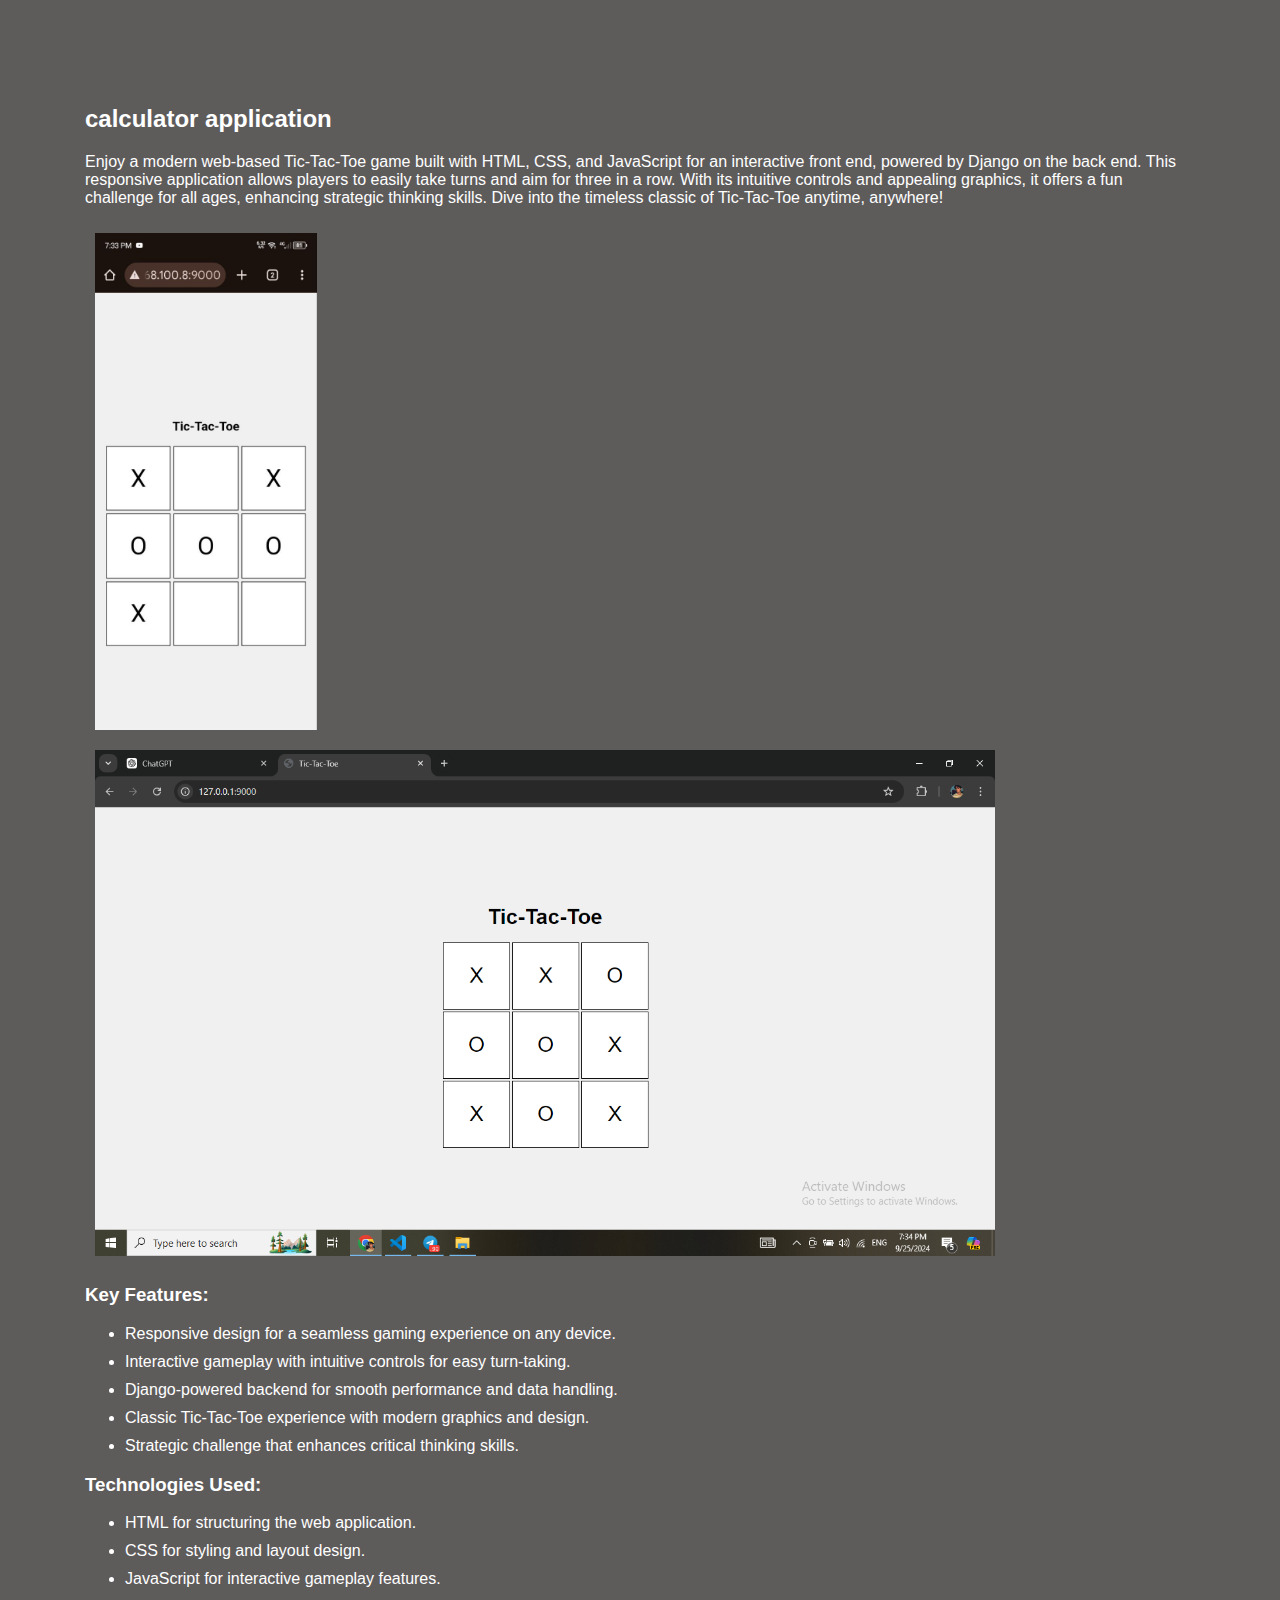
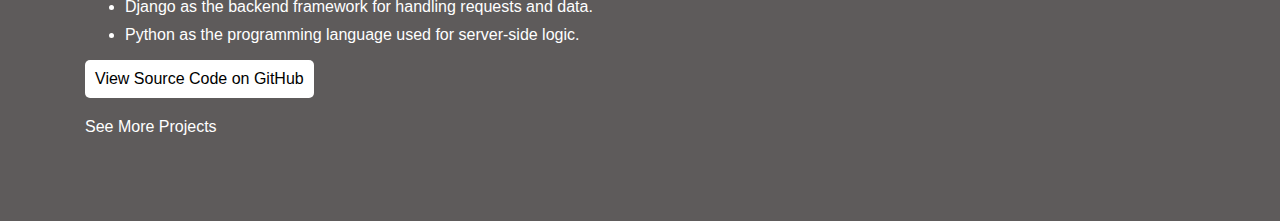
<file: projects/tic-tac-toe-game.html>
<!DOCTYPE html>
<html lang="en">
<head>
    <meta charset="UTF-8">
    <meta name="viewport" content="width=device-width, initial-scale=1.0">
    <title>My Portfolio</title>
    <link rel="stylesheet" href="../css/style.css"> <!-- Link to your main stylesheet -->
</head>
<body>

    <div class="project">
        <h2>calculator application</h2>

        <p>Enjoy a modern web-based Tic-Tac-Toe game built with HTML, CSS, and JavaScript for
            an interactive front end, powered by Django on the back end. This responsive
            application allows players to easily take turns and aim for three in a row.
            With its intuitive controls and appealing graphics, it offers a fun challenge 
            for all ages, enhancing strategic thinking skills. Dive into the timeless classic
            of Tic-Tac-Toe anytime, anywhere!
        </p>
        
        
        <div class="project-screenshot">
            <img src="../images/tic tac toe game mobile view.jpg" alt="Tic Tac Toe Game">
            <img src="../images/tic tac toe game desktop view.png" alt="Tic Tac Toe Game" style="width: 900px;">
        </div>

        <h3>Key Features:</h3>
        <ul>
            <li>Responsive design for a seamless gaming experience on any device.</li>
            <li>Interactive gameplay with intuitive controls for easy turn-taking.</li>
            <li>Django-powered backend for smooth performance and data handling.</li>
            <li>Classic Tic-Tac-Toe experience with modern graphics and design.</li>
            <li>Strategic challenge that enhances critical thinking skills.</li>
        </ul>
        

        <h3>Technologies Used:</h3>
        <ul>
            <li>HTML for structuring the web application.</li>
            <li>CSS for styling and layout design.</li>
            <li>JavaScript for interactive gameplay features.</li>
            <li>Django as the backend framework for handling requests and data.</li>
            <li>Python as the programming language used for server-side logic.</li>
        </ul>        

        <div class="github-button">
            <a href="https://github.com/KhunMyatlevy/Tic-Tac-Toe-Game" target="_blank">View Source Code on GitHub</a>
        </div>        
        <a href="../project-list.html">See More Projects</a>
    </div>

</body>
</html>
</file>
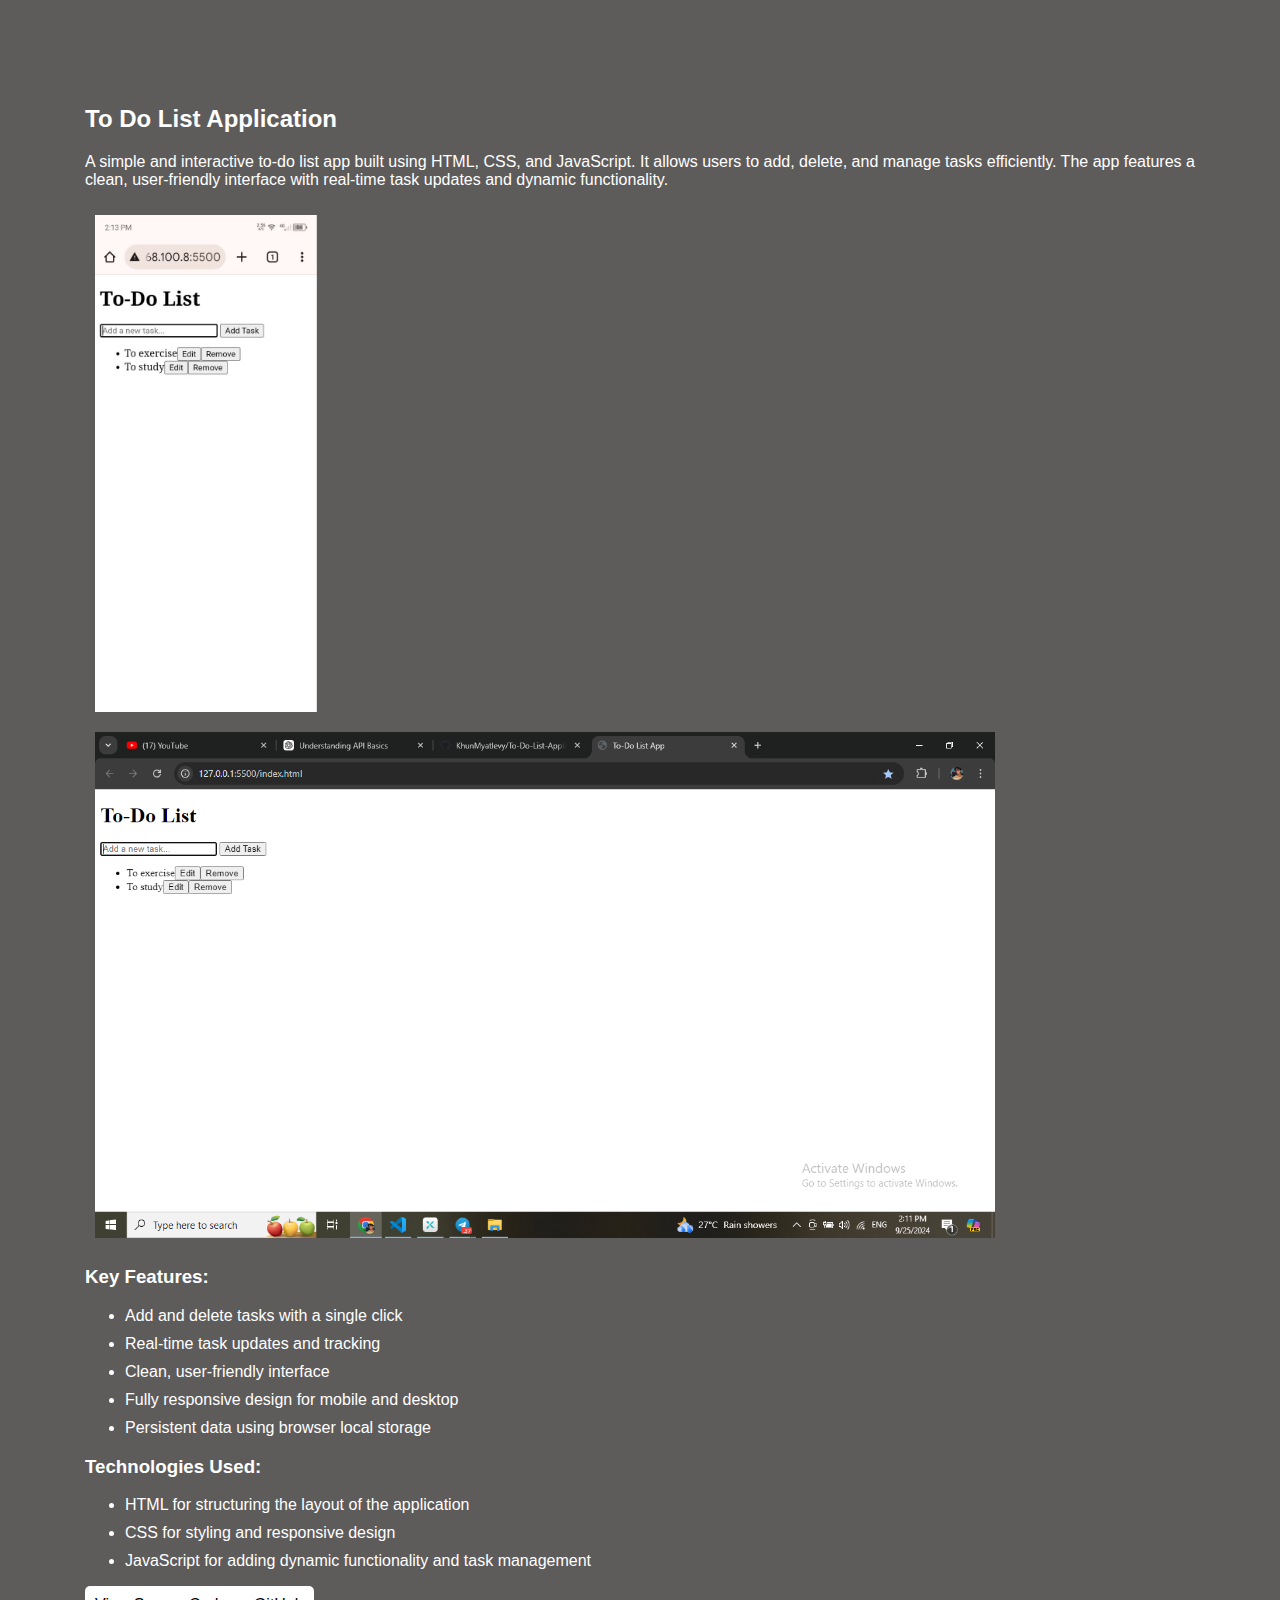
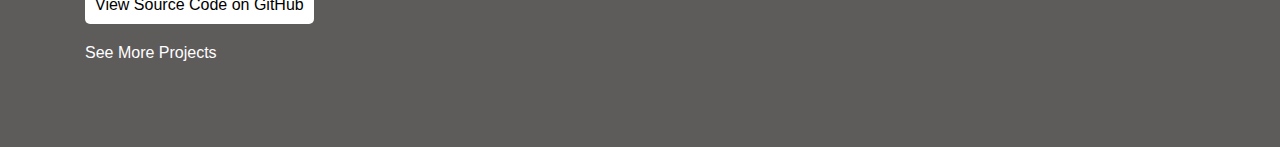
<file: projects/to-do-list-application.html>
<!DOCTYPE html>
<html lang="en">
<head>
    <meta charset="UTF-8">
    <meta name="viewport" content="width=device-width, initial-scale=1.0">
    <title>My Portfolio</title>
    <link rel="stylesheet" href="../css/style.css"> <!-- Link to your main stylesheet -->
</head>
<body>

    <div class="project">
        <h2>To Do List Application</h2>
        <p>A simple and interactive to-do list app built using HTML, CSS, and JavaScript.
             It allows users to add, delete, and manage tasks efficiently. The app features
              a clean, user-friendly interface with real-time task updates and dynamic functionality.
        </p>
        
        
        <div class="project-screenshot">
            <img src="../images/To do list application mobile view.jpg" alt="To Do List Application">
            <img src="../images/To do list application desktop view.png" alt="To Do List Application" style="width: 900px;">
        </div>

        <h3>Key Features:</h3>
        <ul>
            <li>Add and delete tasks with a single click</li>
            <li>Real-time task updates and tracking</li>
            <li>Clean, user-friendly interface</li>
            <li>Fully responsive design for mobile and desktop</li>
            <li>Persistent data using browser local storage</li>
        </ul>
        

        <h3>Technologies Used:</h3>
        <ul>
            <li>HTML for structuring the layout of the application</li>
            <li>CSS for styling and responsive design</li>
            <li>JavaScript for adding dynamic functionality and task management</li>
        </ul>
        

        <div class="github-button">
            <a href="https://github.com/KhunMyatlevy/To-Do-List-Application" target="_blank">View Source Code on GitHub</a>
        </div>        
        <a href="../project-list.html">See More Projects</a>
    </div>

</body>
</html>
</file>
<file: css/style.css>
/* Set the background color to black and the font color to white */
body {
    background-color: #5e5b5b;
    color: white;
    margin: 15px;
    font-family: Arial, sans-serif;
    padding: 70px;
}

/* General styles for h, p, and a tags to align left */
h1, h2, h3, h4, h5, h6, p, a {
    text-align: left;
}

/* Style the links (anchor tags) */
a {
    color: white;
    text-decoration: none;
}

ul li {
    margin: 10px 0; /* Adjust the value as needed for vertical spacing */
}


a:hover {
    text-decoration: underline;
}

hr {
    border: 1px solid #e0e0e0;      /* Light gray horizontal line */
    margin: 20px 0;                 /* Space above and below the hr */
}

/* Style the navigation bar */
.nav-container {
    background-color: white;
    padding: 5px;
    position: fixed; /* Fixes the navbar at the top */
    top: 0;
    left: 0;
    width: 100%; /* Full width */
    background-color: white;
    padding: 10px 20px; /* Padding around the navbar */
    box-shadow: 0 2px 4px rgba(0, 0, 0, 0.1); /* Optional shadow for better visibility */
    z-index: 1000; /* Ensures it stays above other content */
    height: 30px;

}

nav {
    display: flex;
    justify-content: space-around;
}

nav a {
    color: #5e5b5b;
    font-weight: bold;
    padding: 5px 20px;
    border-radius: 5px;
    transition: background-color 0.3s;
}

nav a:hover {
    background-color: lightgray;
}

@media (max-width: 768px)  {
    body {
        padding: 5px;               
        justify-content: center;      /* Center horizontally */
        align-items: center;          /* Center vertically */
        min-height: 100vh;           /* Full viewport height */
    }
}

.project-screenshot {
    display: flex;                   /* Align images in a row */
    flex-wrap: wrap;                /* Allow images to wrap onto the next line */
    justify-content: left;        /* Center images */
}

.project-screenshot img {
    max-width: 100%;                
    height: auto;                   
    margin: 10px; 
    width: 20%;
}

.github-button a {
    display: inline-block; /* Makes the link behave like a button */
    background-color: white; /* Dark background */
    color: black; /* White text */
    padding: 10px 10px; /* Button padding */
    border-radius: 5px; /* Rounded corners */
    text-decoration: none; /* Remove underline */
    transition: background-color 0.3s; /* Smooth background color transition */
    margin-bottom: 20px;
}

.github-button a:hover {
    background-color: #555; /* Darker background on hover */
}

.projects-container {
    display: flex;
    flex-wrap: wrap; /* Allows items to wrap to the next line */
    justify-content: space-between; /* Adjusts spacing between items */
    margin: 20px; /* Adds space around the projects container */
}

.project-item {
    box-sizing: border-box; /* Ensures padding and border are included in width */
    margin: 10px; /* Adds space between project items */
    padding: 20px; /* Adds padding inside each project box */
    align-items: left; /* Aligns items at the start of the container */
}

.project-item h2 {
    display: flex;
    padding: 20px;
    background-color: white;
    border-radius: 5px;
    color: black;
    text-align: center;
    width: 160px;
}
.project-item img {
    max-width: 200px; /* Ensures images are responsive */
    height: auto; /* Maintains aspect ratio */
    
}

.project-item a {
    display: flex;
    margin-top: 10px; /* Adds space above the link */
    text-decoration: none; /* Removes underline from the link */
    color: black; /* Link color */
    font-weight: bold; /* Bold font for the link */
    padding: 20px;
    background-color: white;
    border-radius: 5px;
}

.project-item a:hover {
    text-decoration: underline; /* Underline link on hover for emphasis */
}

/* Common Button Styles */
.social-buttons .btn {
    display: inline-block;
    padding: 10px 20px;
    color: white;
    text-decoration: none;
    border-radius: 5px;
    font-weight: bold;
    transition: background-color 0.3s ease, transform 0.1s ease;
    text-align: center;
}

/* GitHub Button Theme */
.github-btn {
    background-color: #333; /* GitHub Black */
}

.github-btn:hover {
    background-color: #24292e; /* Darker GitHub color */
}

.github-btn:active {
    transform: scale(0.98); /* Button press effect */
}

/* LinkedIn Button Theme */
.linkedin-btn {
    background-color: #0077B5; /* LinkedIn Blue */
}

.linkedin-btn:hover {
    background-color: #005582; /* Darker LinkedIn color */
}

.linkedin-btn:active {
    transform: scale(0.98); /* Button press effect */
}

/* You can add more button themes here if needed */

#searchInput {
    width: 100%;
    max-width: 400px;
    padding: 10px 15px;
    border: 2px solid #ccc;
    border-radius: 25px;
    font-size: 16px;
    transition: border-color 0.3s ease;
}

#searchInput:focus {
    outline: none;
    border-color: #007BFF; /* Color changes on focus */
    box-shadow: 0 0 10px rgba(0, 123, 255, 0.2);
}

#searchInput::placeholder {
    color: #999;
    font-style: italic;
}
</file>
